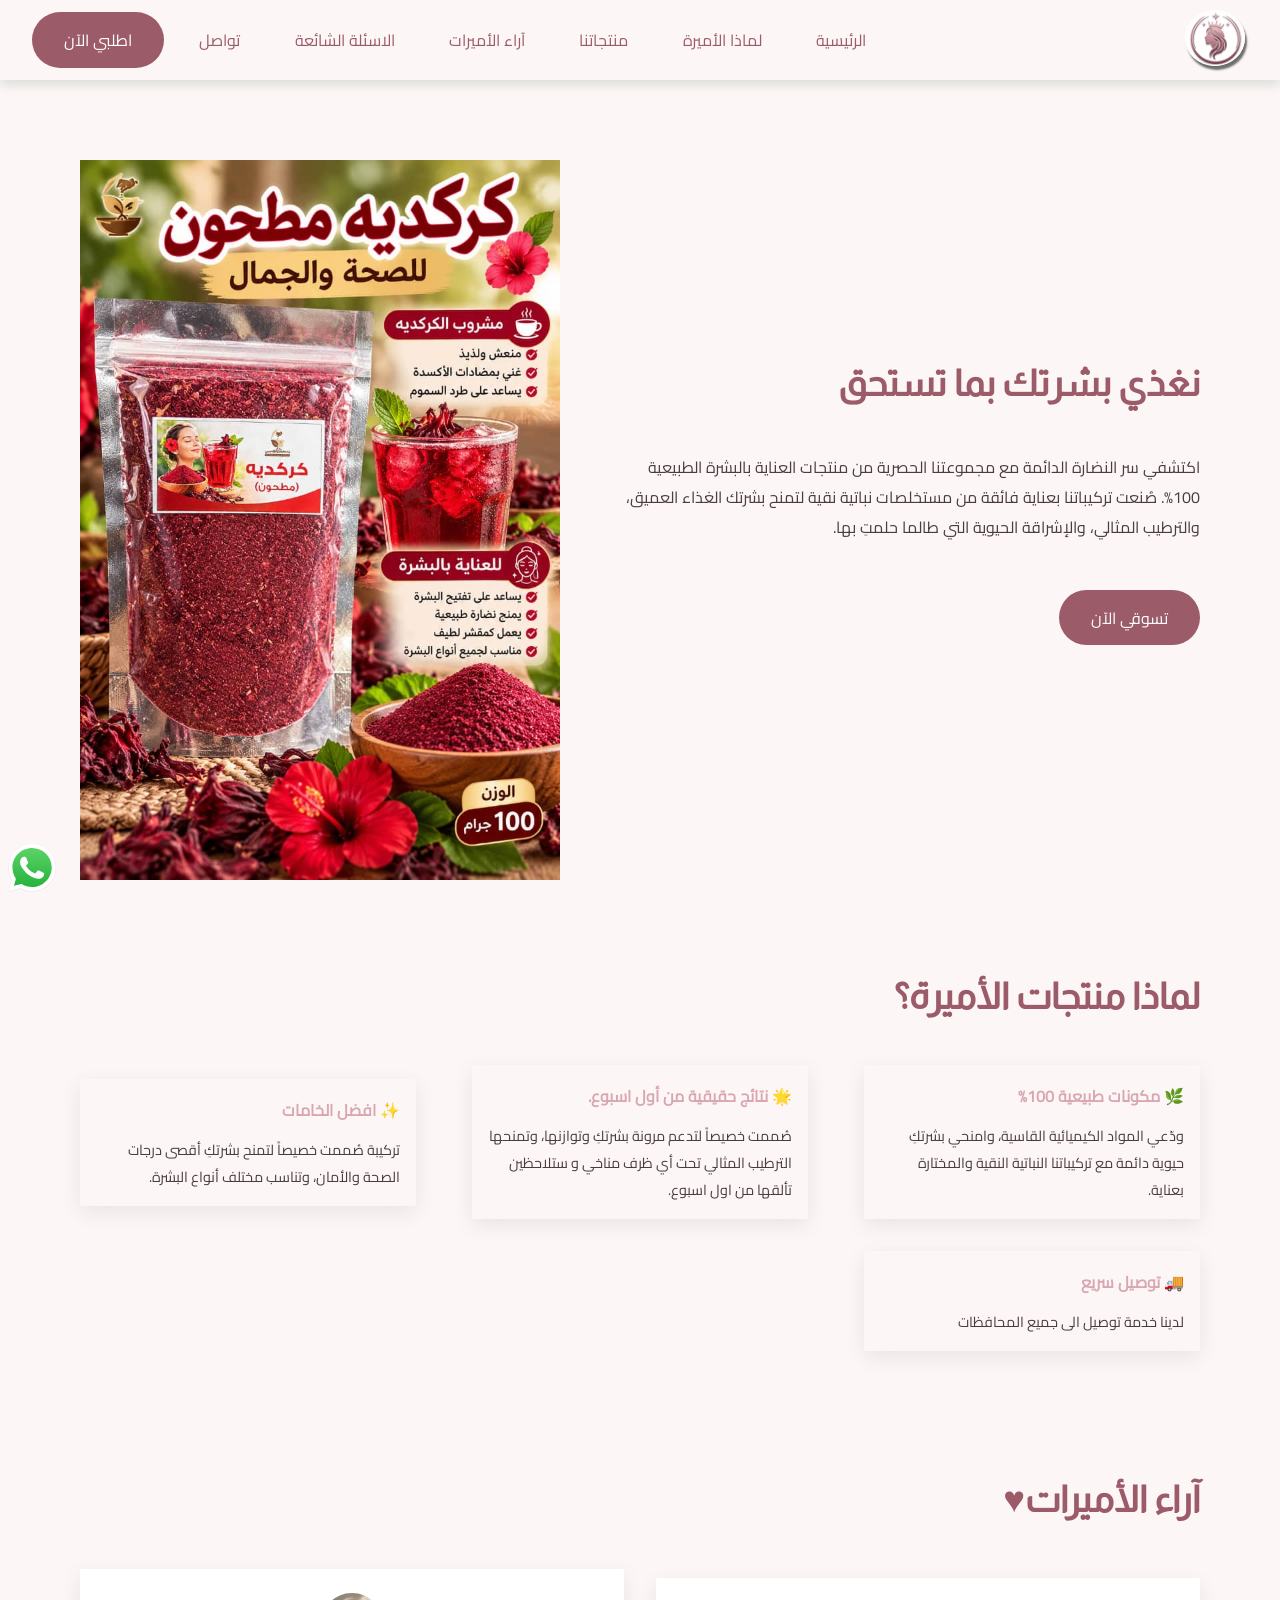
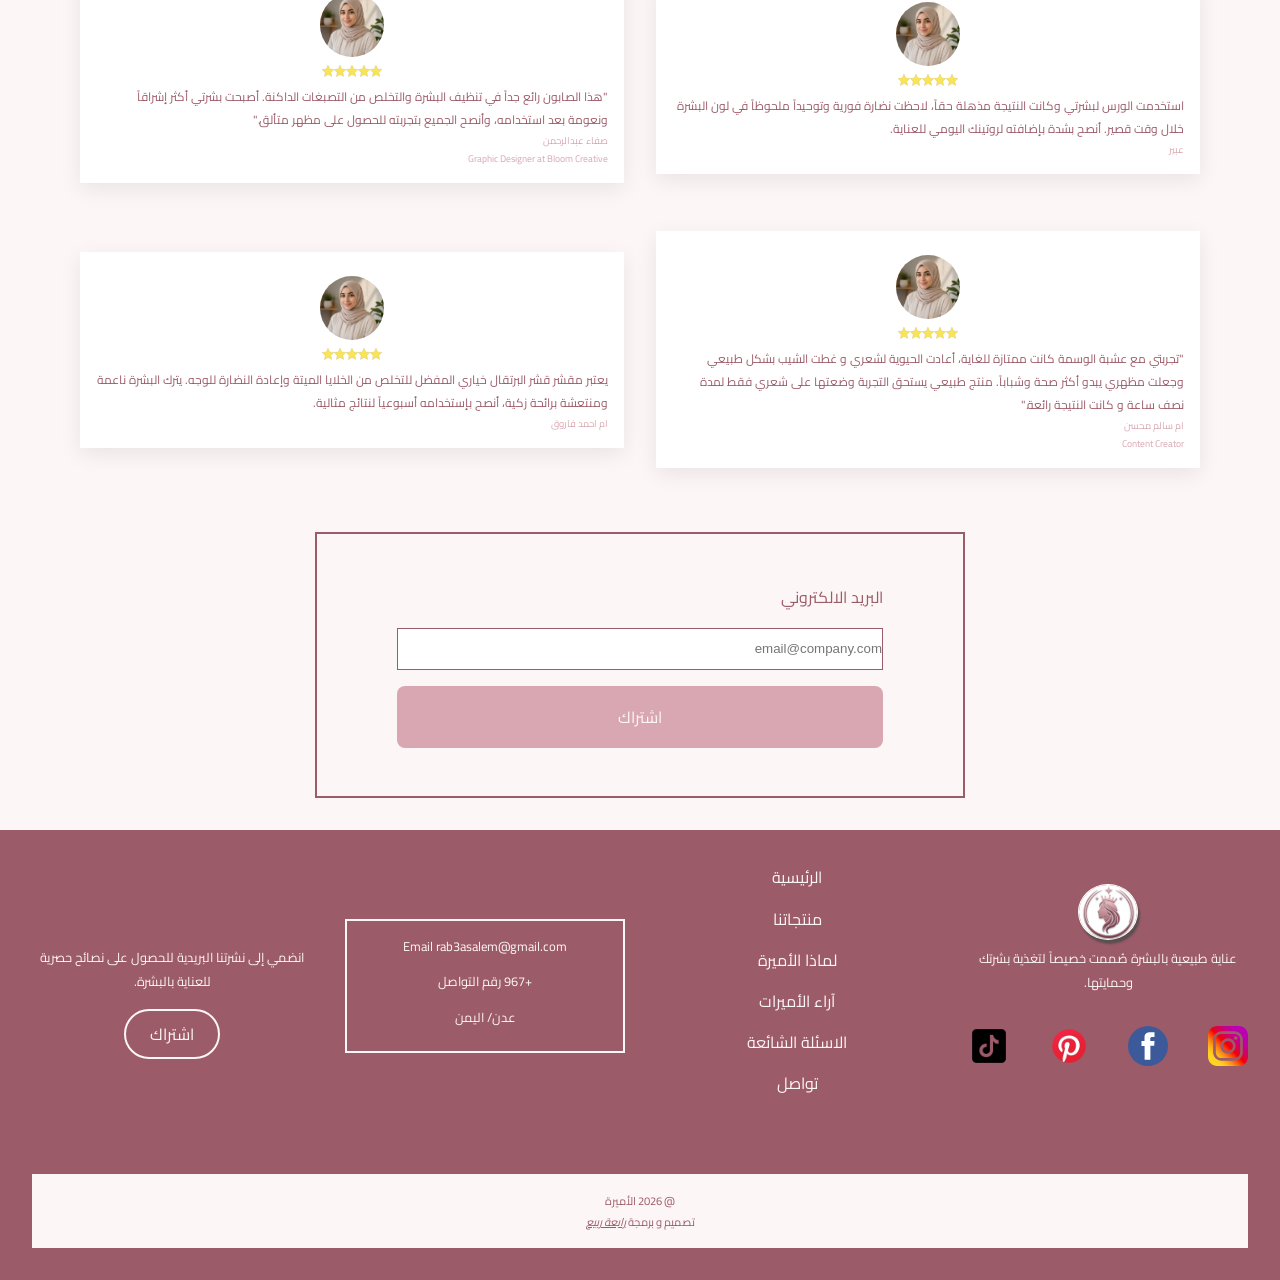
<file: index.html>
<!DOCTYPE html>
<html lang="ar" dir="rtl">
<head>
    <meta charset="UTF-8">
    <meta name="viewport" content="width=device-width, initial-scale=1.0">
    <link rel="stylesheet" href="style.css">
    <title>الأميرة</title>
    <script type="module" src="index.js" defer></script>
</head>
<body>
    <header>
        <div class="header-container">
            <nav>
                <a href="/" class="brand-logo"><img src="assets/images/logo.jpg" alt="brand logo"></a>
                <!-- <a href="/" class="brand-name">الأميرة</a> -->
                <div class="nav-controls">

                    <button class="burger-menu" id="burger-menu" aria-label="">
                        <div class="bar" id="bar1"></div>
                        <div class="bar" id="bar2"></div>
                        <div class="bar" id="bar3"></div>
                    </button>
                
                    <ul class="menu " id="menu">
                        <li class="menu-item"><a href="#home">الرئيسية</a></li>
                        <li class="menu-item"><a href="#benefits">لماذا الأميرة</a></li>
                        <li class="menu-item"><a href="#products">منتجاتنا</a></li>
                        <li class="menu-item"><a href="#testimonials">آراء الأميرات</a></li>
                        <li class="menu-item"><a href="#faq">الاسئلة الشائعة</a></li>
                        <li class="menu-item"><a href="#newsletter">تواصل</a></li>
                        <li class="cta-button"><a href="#products" class="cta-link">اطلبي الآن</a></li>
                    </ul>
                </div>
            
            </nav>
        </div>
    </header>
    <main>

        <section class="hero" id="home">
            <div class="hero-content">
                <h1 class="hero-title">نغذي بشرتك بما تستحق</h1>
                <p class="section-text">اكتشفي سر النضارة الدائمة مع مجموعتنا الحصرية من منتجات العناية بالبشرة الطبيعية 100%. صُنعت تركيباتنا بعناية فائقة من مستخلصات نباتية نقية لتمنح بشرتك الغذاء العميق، والترطيب المثالي، والإشراقة الحيوية التي طالما حلمتِ بها.</p>
                <div class="cta-button">
                    <a href="#products" class="cta-link">تسوقي الآن</a>
                </div>

            </div>
            <img src="assets/images/hero.jpg" alt="Skin care product" class="hero-image">
            
        </section>
        <!-- hero section ends -->

        <section class="benefits" id="benefits">
            <h3 class="section-title">لماذا منتجات الأميرة؟</h3>
            <div class="benefit-cards-container">
                <div class="benefit-card">
                    <h4 class="benefit-card-title">🌿 مكونات طبيعية 100%</h4>
                    <p class="benefit-card-text">ودّعي المواد الكيميائية القاسية، وامنحي بشرتكِ حيوية دائمة مع تركيباتنا النباتية النقية والمختارة بعناية.</p>
                </div>

                <div class="benefit-card">
                    <h4 class="benefit-card-title">🌟 نتائج حقيقية من أول اسبوع.</h4>
                    <p class="benefit-card-text">صُممت خصيصاً لتدعم مرونة بشرتكِ وتوازنها، وتمنحها الترطيب المثالي تحت أي ظرف مناخي و ستلاحظين تألقها من اول اسبوع.</p>
                </div>

                <div class="benefit-card">
                    <h4 class="benefit-card-title">✨ افضل الخامات</h4>
                    <p class="benefit-card-text">تركيبة صُممت خصيصاً لتمنح بشرتكِ أقصى درجات الصحة والأمان، وتناسب مختلف أنواع البشرة.
</p>
                </div>

                <div class="benefit-card">
                    <h4 class="benefit-card-title">🚚 توصيل سريع</h4>
                    <p class="benefit-card-text">لدينا خدمة توصيل الى جميع المحافظات</p>
                </div>


            </div><!-- small-cards-container end-->
        </section><!-- why-pure-glow section end-->


<!-- here is the place of products section-->

        <!-- <section class="best-seller">  -Best seller start-->
            
        <!--Best seller end-->

<!-- Testimonials section -->
        <section class="testimonials" id="testimonials">   <!--Testimonials start-->
            <h3 class="section-title">آراء الأميرات&#9829;</h3>
            <div class="testimonials-container">
                
                <div class="testimonial-card">
                    <div class="image-rating-container">
                        <img src="assets/images/woman.png" alt="customer photo" class="customer-photo">
                            <div class="rating">
                                <img src="assets/images/star-svgrepo-com.svg" alt="">
                                <img src="assets/images/star-svgrepo-com.svg" alt="">
                                <img src="assets/images/star-svgrepo-com.svg" alt="">
                                <img src="assets/images/star-svgrepo-com.svg" alt="">
                                <img src="assets/images/star-svgrepo-com.svg" alt="">
                            </div>
                    </div>
                    <p class="review-text">استخدمت الورس لبشرتي وكانت النتيجة مذهلة حقاً، لاحظت نضارة فورية وتوحيداً ملحوظاً في لون البشرة خلال وقت قصير. أنصح بشدة بإضافته لروتينك اليومي للعناية.</p>
                    <p class="name">عبير</p>
                </div>

                <div class="testimonial-card">
                    <div class="image-rating-container">
                        <img src="assets/images/woman.png" alt="customer photo" class="customer-photo">
                            <div class="rating">
                                <img src="assets/images/star-svgrepo-com.svg" alt="">
                                <img src="assets/images/star-svgrepo-com.svg" alt="">
                                <img src="assets/images/star-svgrepo-com.svg" alt="">
                                <img src="assets/images/star-svgrepo-com.svg" alt="">
                                <img src="assets/images/star-svgrepo-com.svg" alt="">
                            </div>
                    </div>
                    <p class="review-text">"هذا الصابون رائع جداً في تنظيف البشرة والتخلص من التصبغات الداكنة. أصبحت بشرتي أكثر إشراقاً ونعومة بعد استخدامه، وأنصح الجميع بتجربته للحصول على مظهر متألق."</p>
                    <p class="name">صفاء عبدالرحمن<br>Graphic Designer at Bloom Creative</p>
                </div>

                <div class="testimonial-card">
                    <div class="image-rating-container">
                        <img src="assets/images/woman.png" alt="customer photo" class="customer-photo">
                            <div class="rating">
                                <img src="assets/images/star-svgrepo-com.svg" alt="">
                                <img src="assets/images/star-svgrepo-com.svg" alt="">
                                <img src="assets/images/star-svgrepo-com.svg" alt="">
                                <img src="assets/images/star-svgrepo-com.svg" alt="">
                                <img src="assets/images/star-svgrepo-com.svg" alt="">
                            </div>
                    </div>
                    <p class="review-text">"تجربتي مع عشبة الوسمة كانت ممتازة للغاية، أعادت الحيوية لشعري و غطت الشيب بشكل طبيعي وجعلت مظهري يبدو أكثر صحة وشباباً. منتج طبيعي يستحق التجربة وضعتها على شعري فقط لمدة نصف ساعة و كانت النتيجة رائعة."</p>
                    <p class="name">ام سالم محسن<br>Content Creator</p>
                </div>

                <div class="testimonial-card">
                     <div class="image-rating-container">
                        <img src="assets/images/woman.png" alt="customer photo" class="customer-photo">
                            <div class="rating">
                                <img src="assets/images/star-svgrepo-com.svg" alt="">
                                <img src="assets/images/star-svgrepo-com.svg" alt="">
                                <img src="assets/images/star-svgrepo-com.svg" alt="">
                                <img src="assets/images/star-svgrepo-com.svg" alt="">
                                <img src="assets/images/star-svgrepo-com.svg" alt="">
                            </div>
                    </div>
                    <p class="review-text">يعتبر مقشر قشر البرتقال خياري المفضل للتخلص من الخلايا الميتة وإعادة النضارة للوجه. يترك البشرة ناعمة ومنتعشة برائحة زكية، أنصح بإستخدامه أسبوعياً لنتائج مثالية.</p>
                    <p class="name">ام احمد فاروق</p>
                </div>

                
            </div>
        </section> <!--Testimonials end-->


 <!--FAQ section-->

        <section class="newsletter" id="newsletter">
            <form class="form-container"
                id="sign-up-form"
                action="https://api.web3forms.com/submit"
                method="POST"
                novalidate>
                
                <div class="label-error-container">           
                <label for="user-email">البريد الالكتروني</label>
                <p id="error-message" class="error-message hide">Valid email required</p>
                </div>
                <input type="email" id="user-email" name= "email" placeholder="email@company.com" required>
                <button type="submit" class="submit-button">اشتراك</button>
            </form>


        </section>

    </main>

        <footer>
            <div class="footer-container" id="contact">
                <div class="footer-divs-container">
                    <div class="pure-glow">
                        <a href="/" class="brand-logo"><img src="assets/images/logo.jpg" alt="brand logo"></a>
                        <!-- <h4 class="logo">الأميرة<br>Princess</h4> -->
                        <p class="footer-text">عناية طبيعية بالبشرة صُممت خصيصاً لتغذية بشرتك وحمايتها.</p>
                        <ul class="social-icons">
                            <li class="social-icon"><a href="https://instagram.com\"><img class="social-logo" src="assets/images/instagram.svg" alt="instagram logo" class="instagram-icon"></a></li>
                            <li class="social-icon"><a href="https://facebook.com\"><img class="social-logo" src="assets/images/facebook.svg" alt="facebook logo" class="facebook-icon"></a></li>
                            <li class="social-icon"><a href="https://pinterest.com\"><img class="social-logo" src="assets/images/icons8-pinterest-48.png" alt="pinterest logo" class="Pinterest-icon"></a></li>
                            <li class="social-icon"><a href="https://tiktok.com\"><img class="social-logo" src="assets/images/icons8-tik-tok-50.png" alt="tik tok logo" class="tik-tok-icon"></a></li>
                        </ul>
                    </div>
                    <div class="quick-links">
                        <ul class="footer-links">
                            <li class="footer-item"><a href="#home">الرئيسية</a></li>
                            <li class="footer-item"><a href="#products">منتجاتنا</a></li>
                            <li class="footer-item"><a href="#benefits">لماذا الأميرة</a></li>
                            <li class="footer-item"><a href="#testimonials">آراء الأميرات</a></li>
                            <li class="footer-item"><a href="#faq">الاسئلة الشائعة</a></li>
                            <li class="footer-item"><a href="#contact">تواصل</a></li>
                        </ul>

                    </div><!--qick-links end-->

                    <div class="footer-contact">
                        <p class="footer-text">Email <a href="mailto:rab3asalem@gmail.com">rab3asalem@gmail.com</a></p>
                        <p class="footer-text">+967 رقم التواصل</p>
                        <p class="footer-text">عدن/ اليمن</p>
                    </div>

                    <div class="footer-stay-updated">
                        <p class="footer-text">انضمي إلى نشرتنا البريدية للحصول على نصائح حصرية للعناية بالبشرة.</p>
                        <a href="#newsletter">اشتراك</a>
                    </div>


                </div>   <!--footer divs container end-->
                <div class="attributes">
                    <p class="copy-write">@ 2026 الأميرة</p>
                    <p class="dev-name">تصميم و برمجة <a href="https://wa.me/967780061237">رابعة ربيع</a></p>
                </div>
            </div>
        </footer>
        <a href="https://wa.me/967780061237"><img src="assets/images/whatsapp.svg" alt="whatsapp button" class="whatsapp-logo"></a>
    
</body>
</html>
</file>
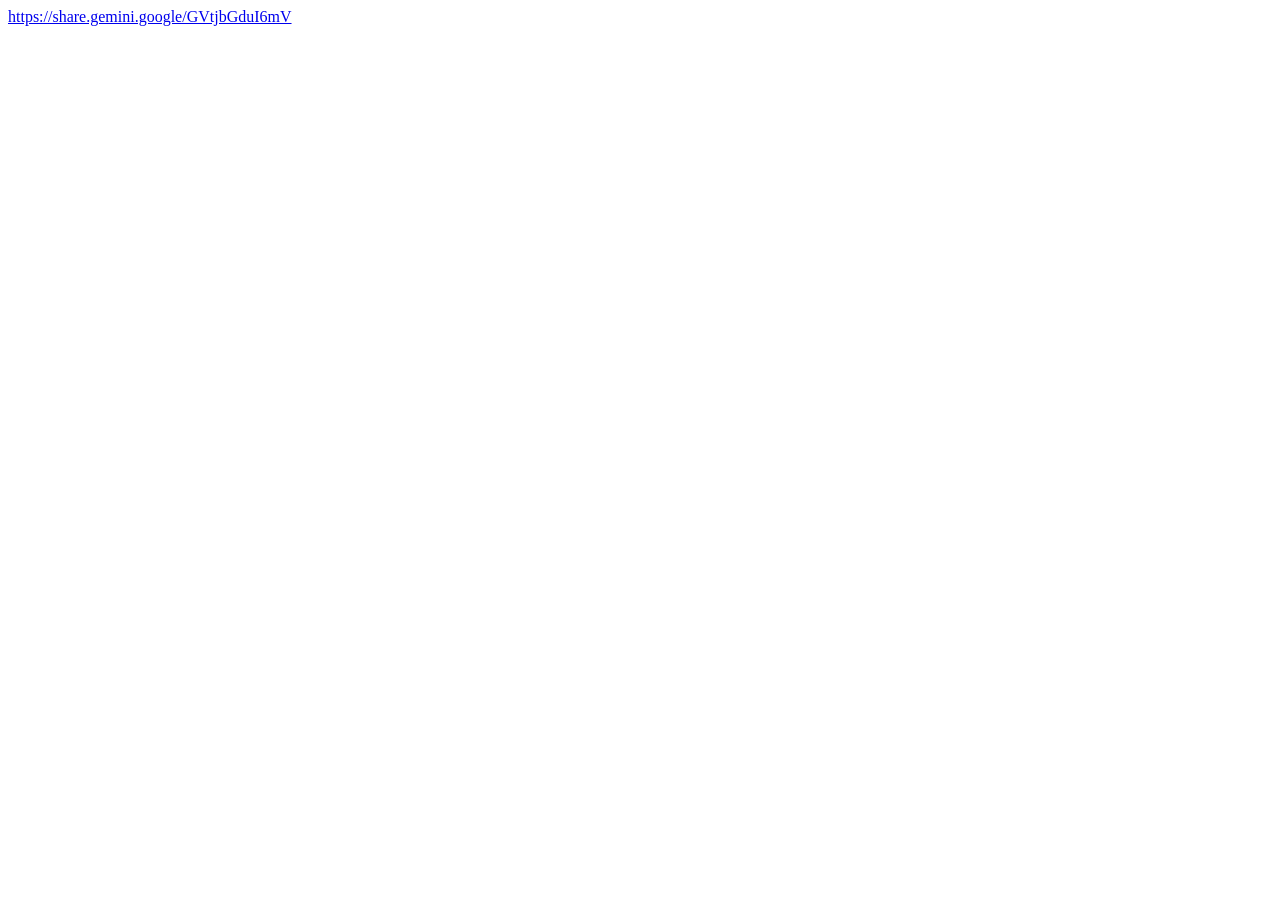
<file: assets/text/bluetooth_content_share.html>
<html><head><meta http-equiv="Content-Type" content="text/html; charset=UTF-8"/></head><body><a href="https://share.gemini.google/GVtjbGduI6mV">https://share.gemini.google/GVtjbGduI6mV</a></body></html>
</file>
<file: style.css>
*{
    margin: 0;
    padding: 0;
    box-sizing: border-box;
}

:root{
    --primary: #D8A7B1;
    --primary-dark: #9c5b68;
    /* --secondary: #E8DCCF; */
    --background:	#Fdf6f6;
    --background-cards: #FFFFFF;
    --surface: #Fafafa;
    --text:	#4A3E3D;
    /* --secondary-text: #6B7280; */
    /* --accent: #D9A86C; (Soft Gold) */
    /* --error: #995603; */

    /* --background-main: #FDF6F6;
    --background-cards: #FFFFFF;
    --text: #4A3E3D;
    --cta-buttons: #D4A3A1;
    --details-margins: #E8D3D1; */
}
/* #D8A7B1 */

@font-face {
  font-family: 'AlMarai';
  src: url('./assets/fonts/Almarai-Regular.ttf') format('truetype');
}
@font-face {
  font-family: 'Cairo';
  src: url('./assets/fonts/Cairo-Regular.ttf') format('truetype');
}


body{
    background: var(--background);
    /* padding: 0 2rem; */
    font-family: 'Cairo', sans-serif ,serif;
    
}

header{
  position: sticky;
  top: 0;
  z-index: 1000;
  box-shadow:0px 5px 10px rgba(92, 127, 103,.2);
  /* box-shadow: 0 6px 20px rgba(0,0,0,.08); */
}

 .header-container{
  height: 4rem;
  width: 100%;
  background-color: var(--background);
  display: flex;
  flex-direction: row;
  align-items: center;
  justify-content: space-between;
  padding: 0 2rem;
} 

nav{
  width: 100%;
  display: flex;
  flex-direction: row;
  align-items: center;
  justify-content: space-between;
}

/* .brand-name{
  text-decoration: none;
  font-family: 'Cairo', sans-serif;
  font-weight: 600;
  color: var(--primary);
  letter-spacing: 0.3rem; */
  /* padding: .4rem; */
  /* margin-right: 2rem;
} */
.brand-logo{
  /* height: 100%; */
  display: flex;
  margin: .2rem;
  margin-bottom: .4rem;
  
  
}
.brand-logo > img{
  height: 3.5rem;
  border: 1px solid white;
  border-radius: 50%;
  box-shadow: 2px 4px 2px rgba(75, 75, 75, 0.8);

}

.nav-controls{
  display: flex;
  flex-direction: column;
  justify-content: center;
  align-items: center;
}

.burger-menu{ 
  height: 30px;
  width: 30px;
  background-color: var(--background);
  display: flex;
  flex-direction: column;
  justify-content: space-around;
  align-items: center;
  border: none;
}

.bar{
  width: 30px;
  height: 3px;
  background: var(--primary);
  transition: .3s ease; 
}

.rotate1{
  transform: rotate(45deg) translateY(10px);
}

.rotate2{
  transform: rotate(-45deg) translateY(-10px);
}

.menu{
  width: 50vw;
  height: 100vh;
  list-style: none;
  display: flex;
  flex-direction:column;
  align-items: center;
  gap: 1rem;
  position: absolute;
  top: 0;
  padding: 4rem 0;
  /* transform:translatex(100%); */
  right: -80vw;
  transition:right 0.4s ease;

  /* This part is to make the glass effect */
    background: rgba(255, 255, 255, 0.65); 
    box-shadow: 0 8px 32px 0 rgba(53, 43, 1, 0.2);
    backdrop-filter: blur(12px);
    -webkit-backdrop-filter: blur(12px); /* Safari support */
    border: 1px solid rgba(255, 255, 255, 0.25);
}

.menu.active{
  /* transform: translatex(0%); */
  right: 0;
}

.menu >li > a{
  text-decoration: none;
  color: var(--primary-dark);
  font-size: 1rem;
  /* font-weight: 600; */
 
}


.cta-button{
  /* margin-right: 3rem; */
  font-size: .9rem;
  color: var(--background-cards);
  background: var(--primary-dark);
  padding:.8rem 2rem;
  border: none;
  border-radius: 50px;
  cursor: pointer;
}

.cta-button:hover{
  background: var(--primary);
}


.menu> li > .cta-link,
.cta-link{
  text-decoration: none;
  color: var(--background-cards);
  font-weight: 500;
  transition: color .3s ease;
}

.whatsapp-logo{
  width: 3rem;
  position: fixed;
  bottom: .5rem;
  left: 0.5rem;
  z-index: 2000;
  transition: transform .5s ease;
}

.whatsapp-logo:hover{
  transform: translateY(-6px);

}

section{
  padding: 3rem 2rem;

}
/* hero section start */
.hero-content{
  display: flex;
  flex-direction: column;
  align-items: flex-start;
}

.hero-title{
   color: var(--primary-dark);
   font-family: "AlMarai", sans-serif;
   font-size: 1.5rem;
   margin-bottom: 1rem;
}

.section-text{
   color: var(--text);
   font-size: 1rem;
   margin-bottom: 1rem;
}

.hero-image{
   width: 100%;
   height: 100%;
   object-fit: cover;
   margin-top: 2rem;
}

/* hero section end */

/* section (why choose Pure Glow) start */
.section-title{
  font-family: "AlMarai", sans-serif;
  font-size: 1.5rem;
  color: var(--primary-dark);
  margin-bottom: 1rem;
}

.benefit-cards-container{
 display: flex;
 flex-direction: column;
 align-items: center;
}

.benefit-card{
width: 100%;
background: var(--background);
margin-bottom: 2rem;
padding: 1rem;
box-shadow: 0 6px 20px rgba(0,0,0,.08);
transition: 0.3s ease;
}

.benefit-card:hover{
box-shadow: 0 6px 20px rgba(0,0,0,.18);
}

.benefit-card-title{
  color: var(--primary);
  margin-bottom: .7rem;
}

.benefit-card-text{
  color: var(--text);
  font-size: .9rem;
}


/* section (why choose Pure Glow) end */
/* Products section start */
/* 
┌────────────────────────┐
│        BEST SELLER     │
│                        │
│      Product Image     │
│                        │
│ Radiance Serum         │
│                        │
│ A lightweight serum... │
│                        │
│ ★★★★★                  │
│                        │
│ $38                    │
│                        │
│ [ View Details ]       │
└────────────────────────┘
 */

.products-grid{
  width: 100%;
  display: flex;
  flex-direction: column;
  align-items: center; 
  position: relative;

}

.product-card,
.best-seller-card{
  width: 90%;
  background: var(--background-cards);
  display: flex;
  flex-direction: column;
  align-items: flex-start;
  padding: .8rem;
  margin-bottom: 1rem;
  box-shadow: 0 6px 20px rgba(0,0,0,.08);
  transition: transform 0.3s ease;
  position: relative;
}

.product-card:hover{
  transform: translateY(-6px);
}

.product-card >img{
  width: 100%;
  object-fit: cover;
  margin-bottom: .5rem;
}

.product-badge{
  width: fit-content;
  font-size: .8rem;
  background: var(--primary);
  color: var(--surface);
  padding: .2rem .5rem;
  position: absolute;
  top: 0;
  left: 0;
}

#best-seller-badge{
  background: var(--primary);
  color: var(--background);
  box-shadow: 0 4px 4px rgba(0,0,0,0.2);
}

/* #new{
  background: var(--primary);
  color: var(--surface);
} */
.product-name{
  font-size: 1rem;
  letter-spacing: 1px;
  color: var(--primary-dark);
  margin-bottom: .5rem;
}

 .modal-container{
  width: 70%;
  max-height: 80vh;
  position: fixed;
  top: 5rem;
  /* left: 50%;
  transform: translate(-50%,); */
  overflow-Y: auto;
  z-index: 20;
  background: var(--background);
  padding: 1.5rem 2rem;
  display: flex;
  flex-direction: column;
  align-items: center;
  transition: .4s ease;
}


.modal-container >img{
  width: 50%;
  object-fit: cover;
  margin-bottom: .5rem;
}
.modal-container> .product-name{
  margin-bottom: 0.5rem;
}
.product-description{
  font-size: 0.9rem;
  text-align: center;
  color: var(--primary);
  margin-bottom: 0.5rem;
}

.modal-container > .size{
  color: var(--primary);
  text-align: center;
  margin-bottom: 0.5rem;
}

.overlay{
  position: fixed;
  width: 100%;
  height: 100%;
  top: 0;
  left: 0;
  z-index: 10;
  background-color: rgba(0, 0, 0, 0.5);
}

.closing-x{
  background: rgba(0, 0, 0, 0.2);
  border: none;
  color: var(--background);
  padding: .5rem;
  position: absolute;
  right: 0.7rem;
  top: 0.7rem;
}

.rating{
  width: 5rem;
  display: flex;
  flex-direction: row;
  align-items: center;
  justify-content: center;
  margin-bottom: .5rem;
}

.rating>img{
  width: 1rem;
}

.shop-now-button,
.view-details-button{
  text-decoration: none;
  font-size: .9rem;
  font-family: Cairo, sans-serif;
  color: var(--primary-dark);
  background: var(--background);
  padding:.5rem 2rem;
  margin-bottom: .3rem;
  border: 2px solid var(--primary);
  border-radius: 50px;
  cursor: pointer;
  transition: background-color .3s ease;
}

.shop-now-button:hover,
.view-details-button:hover{
  color: var(--background);
  background: var(--primary);

}

.price{
  color: var(--primary-dark);
  margin-left: 1rem;
}

/* products section end */
/* best seller section start */

.best-seller-card{
  place-self: center;
  box-shadow: 0 12px 30px rgba(92,127,103,.18);
  border: 1px solid var(--primary);
  border-radius: 15px;
}

.best-seller-card:hover{
  transform: translateY(-8px) scale(1.03);
}

.best-seller-image{
  width: 100%;
}


.best-seller-description{
  font-size: .8rem;
  color: var(--text);
  margin-bottom: .5rem;
}

/* testimonial section start */
.testimonials{
   width: 100%;
   display: flex;
   flex-direction: column;
}

.testimonials-container{
  width: 100%;
  display: flex;
  flex-direction: column;
  align-items: center; 
}

.testimonial-card{
  width: 90%;
  background-color: var(--background-cards);
  padding: 1rem;
  box-shadow: 0 6px 20px rgba(0,0,0,.08);
  margin-bottom: 1rem;
}

.image-rating-container{
  display: flex;
  flex-direction: column;
  align-items: center;
  justify-content: flex-start;
  /* width: 3rem;
  height: 3rem;
  overflow: hidden;
  border: none;
  border-radius: 50%; */
}
.customer-photo{
  width: 4rem;
  height: 4rem;
  overflow: hidden;
  border: none;
  border-radius: 50%;
  
  /* width: 100%; */
  object-fit: cover;
  margin: .5rem;
 }

 .image-rating-container > .rating{
  width: 4rem;
 }

 .image-rating-container > .rating >img{
  width: .75rem;
 }

.review-text{
  color: var(--primary-dark);
  font-size: .75rem;
}
 .name{
color: var(--primary);
font-size: .6rem;
 }

 /* FAQ section start */

 .faq{
   width: 90%;
   font-size: .9rem;
   margin: auto;
   padding: .5rem;
   /* box-shadow: 0 6px 20px rgba(0,0,0,.08); */
   margin-bottom: 3rem;
 }
 .q-and-a{
  margin-bottom: 1.5rem;
  padding-left: 1rem;
  border-left: 2px solid rgba(92, 127, 103,0.15);
 }

.question-caret-container{
  display: flex;
  flex-direction: row;
  align-items: center;
  margin-bottom: .5rem;
}

.question{
  font-family:'Cairo',sans-serif;
  /* "Manrope"; */
  /* Cormorant */
  color: var(--primary-dark);
  margin-right: .5rem;

}
.caret{
  background: transparent;
  border: none;
  transition: transform .5s ease;
}

.rotate180deg{
   transform: rotate(180deg);
}

.answer{
  opacity: 1;
  font-family: 'Cairo', sans-serif;
  color: var(--primary-dark);
  transition: .5s ease;
}

.display-block{
  display: block;
}

.hide, .hidden{
  display: none;
}
.show{
  display: block;
}

/* Newsletter section start */
.newsletter{
  width: 90%;
  background: var(--background);
  margin: auto;
  border: 2px solid var(--primary-dark);
  margin-bottom: 2rem;
}

.form-container{
    display: flex;
    flex-direction: column;
}

.label-error-container{
    display: flex;
    flex-direction: row;
    align-items: center;
    justify-content: space-between;
}

label{
    color: var(--primary-dark);
    margin-bottom: 1rem;
}

.error-message{
  color: var(--primary-dark);
 
}
#user-email{
    line-height: 2.5rem;
    width: 100%;
    padding-left: 1rem;
    margin-bottom: 1rem;
    border: 1px solid var(--primary-dark);
    cursor: pointer;
    
}

#user-email:focus{
    outline:2px solid var(--primary);
  }

.submit-button{
    width: 100%;
    background: var(--primary);
    font-family: 'Cairo',sans-serif;
    font-size: 1rem;
    padding: 1rem;
    border: none;
    border-radius: 8px;
    color: var(--background);
    transition: .3s ease;
}

.submit-button:hover{
  /* color: var(--primary); */
  /* background: var(--background); */
  outline: 2px solid var(--primary-dark);
}
/* form end */


/* footer start */

footer{
  width: 100%;
  background: var(--primary-dark);
  color: var(--background);
  padding: 2rem;
}

.footer-divs-container{
  display: flex;
  flex-direction: column;
  align-items: center;
  margin-bottom: 2rem;
}
/* pure glow section start */
.pure-glow{
  width: 100%;
  display: flex;
  flex-direction: column;
  align-items: center;
  margin-bottom: 3rem;
}

.logo{
  letter-spacing: .8rem;
  line-height: 1.8rem;
  text-align: center;
  border: 2px solid var(--background);
  padding: 1rem .2rem 1rem 1rem; /* to even the space around the logo*/
  margin-bottom: 1.5rem;
}

.footer-text{
  text-align: center;
  margin-bottom: 2rem;
}

.social-icons{
  width: min(80%, 200px);
  list-style: none;
  display: flex;
  flex-direction: row;
  align-items: center;
  justify-content: space-between;
}

.social-logo{
   width: 40px;
   object-fit: cover;
}

/* quici links section start */

.quick-links{
  width: 100%;
  margin-bottom: 2rem;
 }

.footer-links{
  list-style: none;
  display: flex;
  flex-direction: column;
  align-items: center;
}

.footer-item{
  margin-bottom: .7rem;
}

.footer-item > a{
  text-decoration: none;
  color: var(--background);
  transition: color .4s ease;
}

.footer-item > a:hover{
  cursor: pointer;
  font-weight: bolder;
}

/* footer-contact start */

.footer-contact{
  border: 2px solid var(--background);
  padding: 1.5rem 1.5rem .5rem 1.5rem;
  margin-bottom: 2rem;
  line-height: .2rem;
}

.footer-text > a{
  color: var(--background);
  text-decoration: none;
  transition: color .4s ease;
 
}

.footer-text > a:hover{
  cursor: pointer;
  color: var(--primary-dark);
  color: yellow;
}
 /* footer-stay-updated start */

 .footer-stay-updated{
  display: flex;
  flex-direction: column;
  align-items: center;
 }

 .footer-stay-updated >.footer-text{
  margin-bottom: 1rem;
 }
 .footer-stay-updated > a{
  color: var(--background);
  text-decoration: none;
  padding: .5rem 1.5rem;
  border: 2px solid var(--background);
  border-radius: 300px;
  transition: background .4s ease;
 }

 .footer-stay-updated > a:hover{
  cursor: pointer;
  color: var(--primary-dark);
  background: var(--background);
}

/* attributes div start */

.attributes{
   width: 100%;
   background: var(--background);
   color: var(--primary-dark);
   display: flex;
   flex-direction: column;
   align-items: center;
   font-size: 0.7rem;
   padding: 1rem;
}

.dev-name > a{
  /* text-decoration: none; */
  color: var(--primary-dark);
  font-style: italic;
  transition: color .4s ease;
 }

 .dev-name > a:hover{
  cursor: pointer;
  font-weight: bold;
 }

 @media (min-width: 768px){
  
  /* .header{
    display: flex;
    flex-direction: row;
    align-items: center;background: green;
    justify-content: center;padding: 0 3rem;
  } */

header{
   width: 100%;
   position: sticky;
   top: 0;
   z-index: 1000;
}
  .header-container{
    width: 100%;
    /* padding: 0 3rem; */
    
  }

  nav{
    width: 100%;
    display: flex;
    flex-direction: row;
    align-items: center;
    gap: 1rem;
  }
  
  .brand-name{
    font-size: 1.1rem;
    font-weight: 700;
    letter-spacing: .4rem;
  }
  .brand-logo > img{
    border: 1px solid white;
    border-radius: 50%;
    box-shadow: 2px 4px 2px rgba(75, 75, 75, 0.8);
  }
  /* .menu{
     gap: .3rem;
  } */

  
  .menu > li > a{
    font-size: 1rem;
    color: var(--primary-dark);
  }

  section{
    padding: 3rem 4rem;
  }

  .section-title,
  .hero-title{
    font-family: AlMarai, sans-serif;
    font-size: 1.8rem;
    margin-bottom: 2rem;
  }

  .section-text{
    margin-bottom: 3rem;
  }

  .hero{
    display: flex;
    flex-direction: row;
    justify-content: space-between;
    align-items: center;
    gap: 2rem;
  }
  .hero-image{
    /* width: 60%; */
    height: 80vh;
    /* margin-left: 2rem; */
  }
  /* benefits section */

  .benefit-cards-container{
    display: flex;
    flex-direction: row;
    flex-wrap: wrap;
    justify-content: space-between;
  }

  .benefit-card{
    width: 47%;
  }

  /* products section */

  .products-grid{
    flex-direction: row;
    align-items: center;
    justify-content: space-between;
    flex-wrap: wrap;
  }

  .product-card{
    width: 33%;

  }

  .product-card >img{
    aspect-ratio: 4/5;
    width: 100%;
    /* height: 70vh; */
    object-fit: cover;
  }

  .modal-container{
    width: 47%;
    max-height: 80vh;
    top: 4.5rem;
    left: 50%;
    transform:translate(-50%);
    overflow-y: auto;
  }


  
  .best-seller-card{
    width: min(45%, 500px);

    padding: 2rem;
  }

  .best-seller-card > img{
    object-fit: cover;
    margin-bottom: 2rem;
  }
  .product-name{
  font-size: 1.2rem;
  letter-spacing:3px;
  margin-bottom: .8rem;
}

.product-description{
  font-size: 1rem;
  margin-bottom: 1rem;
}

.newsletter{
  width: min(650px,75%);
  }

/* form end */


/* footer start */



.footer-divs-container{
  flex-direction: row;
  justify-content: space-between;
  align-items: center;
  margin-bottom: 2rem;
  gap: 2rem;
}
.footer-divs-container > div{
  /* width: 25%; */
  flex: 1 1 25%;
}

.footer-text{
  font-size: 0.8rem;
}

.social-icons{
  width: 100%;
  justify-content: space-between;
}


/* footer-contact start */

.footer-contact{
  border: 2px solid var(--background);
  padding: 1.5rem .5rem 0rem .5rem;
 
}


 /* footer-stay-updated start */

 .footer-stay-updated{
  padding: .5rem;/*new*/
 }
 }

 /*Desktop screen*/
@media (min-width: 1024px){

  .header-container{
    height: 5rem;
  }

  
  .brand-name{
    margin-right: 0rem;
  }

  .nav-controls{
    justify-content: space-around;
    align-items: center;
  }

  .burger-menu{
    display: none;
  }


  .menu{
  width: 100%;
  height: auto;/*to cancle the height of mobile menu*/
  background: transparent;
  flex-direction:row;
  align-items: center;
  position: static;/* to remove position:absolute of mobile */
  padding: 0;
  gap: 1rem;
  
  /* This part is to cancle the glass effect */
    /* background:transparent; */
  box-shadow:none;
  backdrop-filter: none; /*blur(12px);*/
  -webkit-backdrop-filter: blur(12px); /* Safari support */
  border: none;
}

.cta-button{
  font-size: 1rem;
  margin-left: auto;

}

.menu-item>a{
  font-size: .8rem;
  padding: .6rem 1.2rem;
  border-radius: 100px;
  cursor: pointer;
  transition: .4s ease;
}

.menu-item>a:hover{
background: var(--primary);
color: var(--background);

}

.brand-name{
    font-size: 1.3rem;
    font-weight: 700;
    letter-spacing: .7rem;
  }

  section{
    padding: 3rem 5rem;
  }

  .section-title,
  .hero-title{
    font-size: 2.3rem;
    margin-bottom: 3rem;
  }

  .section-text{
    margin-bottom: 3rem;
  }

  .hero{
    gap: 4rem;
  }

  .hero-image{
    width: 60%;
    /* margin-left: 2rem; */
  }
  /* benefits section */

  /* .benefit-cards-container{
    display: flex;
    flex-direction: row;
    flex-wrap: wrap;
    justify-content: space-between;
  } */

  .benefit-card{
    width: 30%;
  }

  /* products section */

  .products-grid{
    flex-direction: row;
    align-items: center;
    justify-content: space-between;
    flex-wrap: wrap;
    gap: 2rem;
  }

  .product-card{
    width: 30%;
    /* height: 480px; */
    
  }

 
  .modal-container{
    width: 30%;
    max-height: 80vh;
    top: 5.5rem;
    left: 50%;
    transform:translate(-50%);
    overflow: auto;

  }

  

  .product-card >img{
    aspect-ratio: 4/5;
    width: 100%;
    /* height: 70vh; */
    object-fit: cover;
  }

  .testimonials-container{
    width: 100%;
    flex-direction: row;
    flex-wrap: wrap;
    align-items: center;
    justify-content: space-between;
    
    gap: 2rem;
  }

  .testimonial-card{
    width: calc(50% - 1rem);
  }

  .q-and-a{
    width: 100%;
    display: inline-block;
    margin-bottom: 0;
   
  }

  .faq{
    display: grid;
    grid-template-columns: repeat(2, 1fr);
    gap: 3rem;
    padding-bottom: 2rem;
  }

  .faq > .section-title{
     grid-column: 1 / -1;
  }

}
</file>
